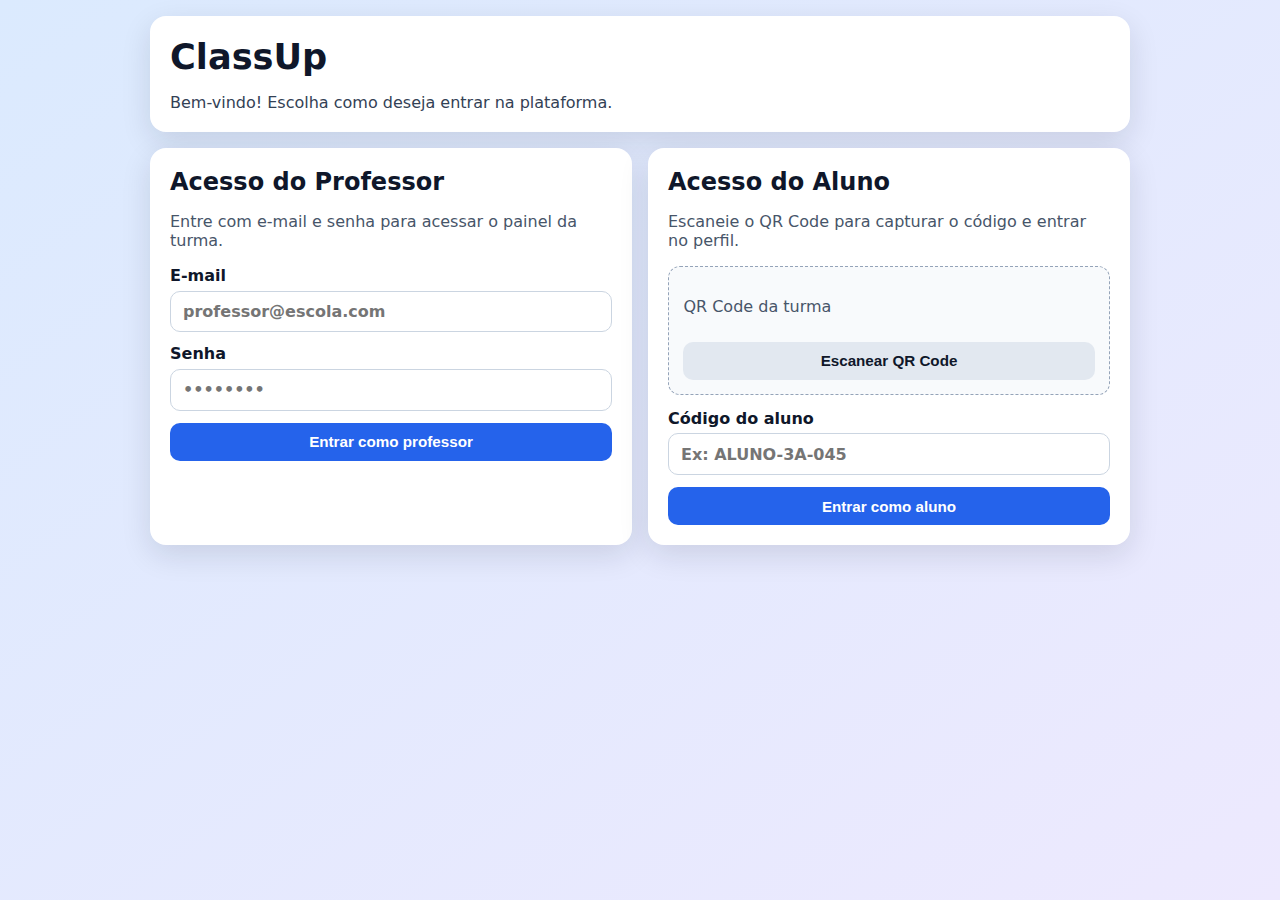
<file: index.html>
<!doctype html>
<html lang="pt-BR">
  <head>
    <meta charset="UTF-8" />
    <meta name="viewport" content="width=device-width, initial-scale=1.0" />
    <title>ClassUp | Acesso</title>
    <link rel="stylesheet" href="styles.css" />
  </head>
  <body>
    <main class="container">
      <section class="card hero">
        <h1>ClassUp</h1>
        <p>Bem-vindo! Escolha como deseja entrar na plataforma.</p>
      </section>

      <section class="access-grid">
        <article class="card access-card">
          <h2>Acesso do Professor</h2>
          <p>Entre com e-mail e senha para acessar o painel da turma.</p>
          <form id="teacherLoginForm" class="form">
            <label>
              E-mail
              <input id="teacherEmail" type="email" required placeholder="professor@escola.com" />
            </label>
            <label>
              Senha
              <input id="teacherPassword" type="password" required placeholder="••••••••" />
            </label>
            <button type="submit" class="primary">Entrar como professor</button>
          </form>
        </article>

        <article class="card access-card">
          <h2>Acesso do Aluno</h2>
          <p>Escaneie o QR Code para capturar o código e entrar no perfil.</p>
          <div class="qr-box" aria-label="Área de leitura de QR Code">
            <p>QR Code da turma</p>
            <button id="scanQrButton" class="secondary" type="button">Escanear QR Code</button>
          </div>
          <form id="studentCodeForm" class="form compact">
            <label>
              Código do aluno
              <input id="studentCode" type="text" required placeholder="Ex: ALUNO-3A-045" />
            </label>
            <button type="submit" class="primary">Entrar como aluno</button>
          </form>
        </article>
      </section>

      <section id="resultPanel" class="card result hidden" aria-live="polite">
        <h2 id="resultTitle"></h2>
        <p id="resultDescription"></p>
      </section>
    </main>

    <script src="script.js"></script>
  </body>
</html>
</file>
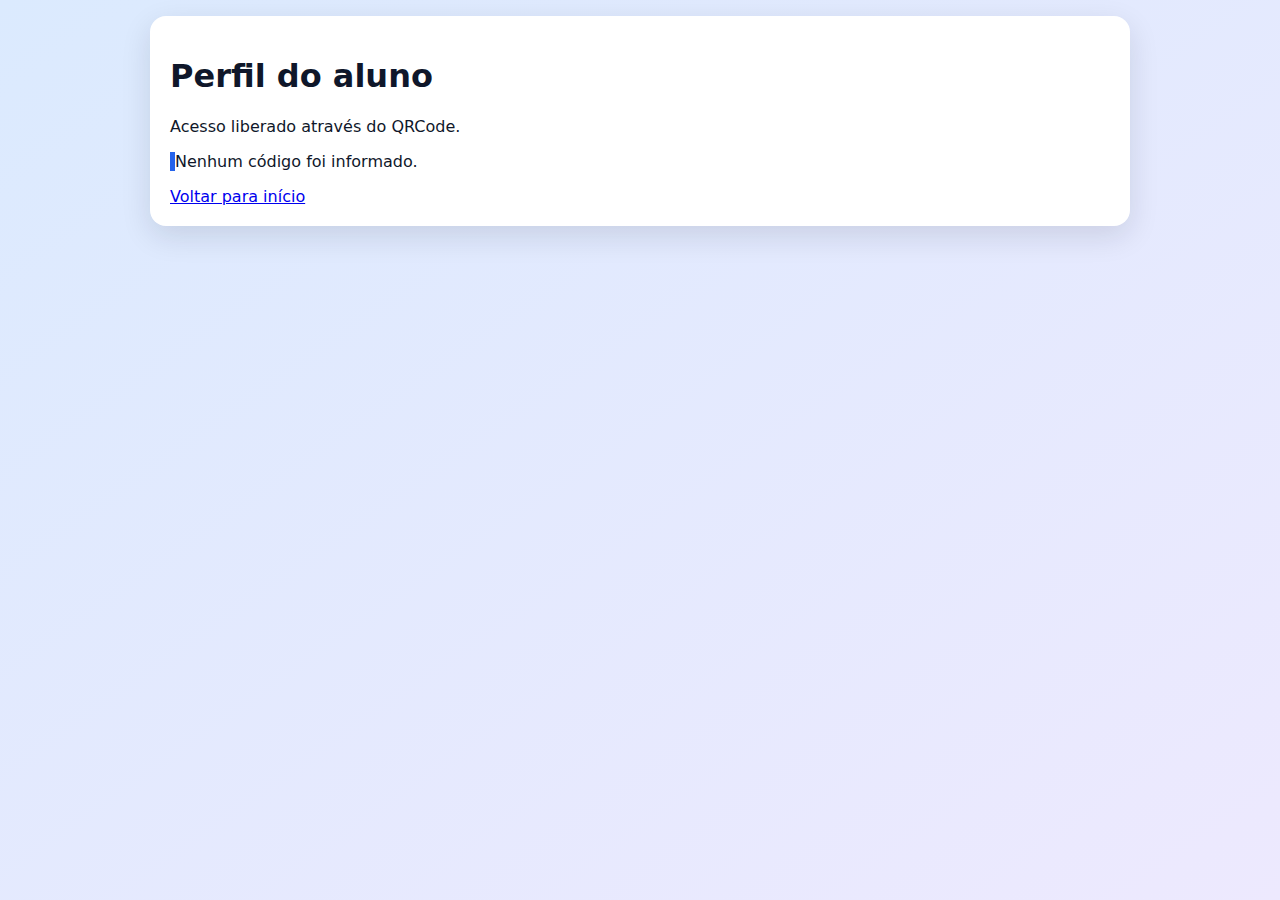
<file: aluno.html>
<!doctype html>
<html lang="pt-BR">
  <head>
    <meta charset="UTF-8" />
    <meta name="viewport" content="width=device-width, initial-scale=1.0" />
    <title>Perfil do aluno | ClassUp</title>
    <link rel="stylesheet" href="styles.css" />
  </head>
  <body>
    <main class="container">
      <section class="card">
        <h1>Perfil do aluno</h1>
        <p class="subtitle">Acesso liberado através do QRCode.</p>
        <p id="codigo" class="result"></p>
        <a class="btn btn-secondary" href="index.html">Voltar para início</a>
      </section>
    </main>

    <script>
      const params = new URLSearchParams(window.location.search);
      const codigo = params.get('codigo');
      document.getElementById('codigo').textContent = codigo
        ? `Código lido: ${codigo}`
        : 'Nenhum código foi informado.';
    </script>
  </body>
</html>
</file>
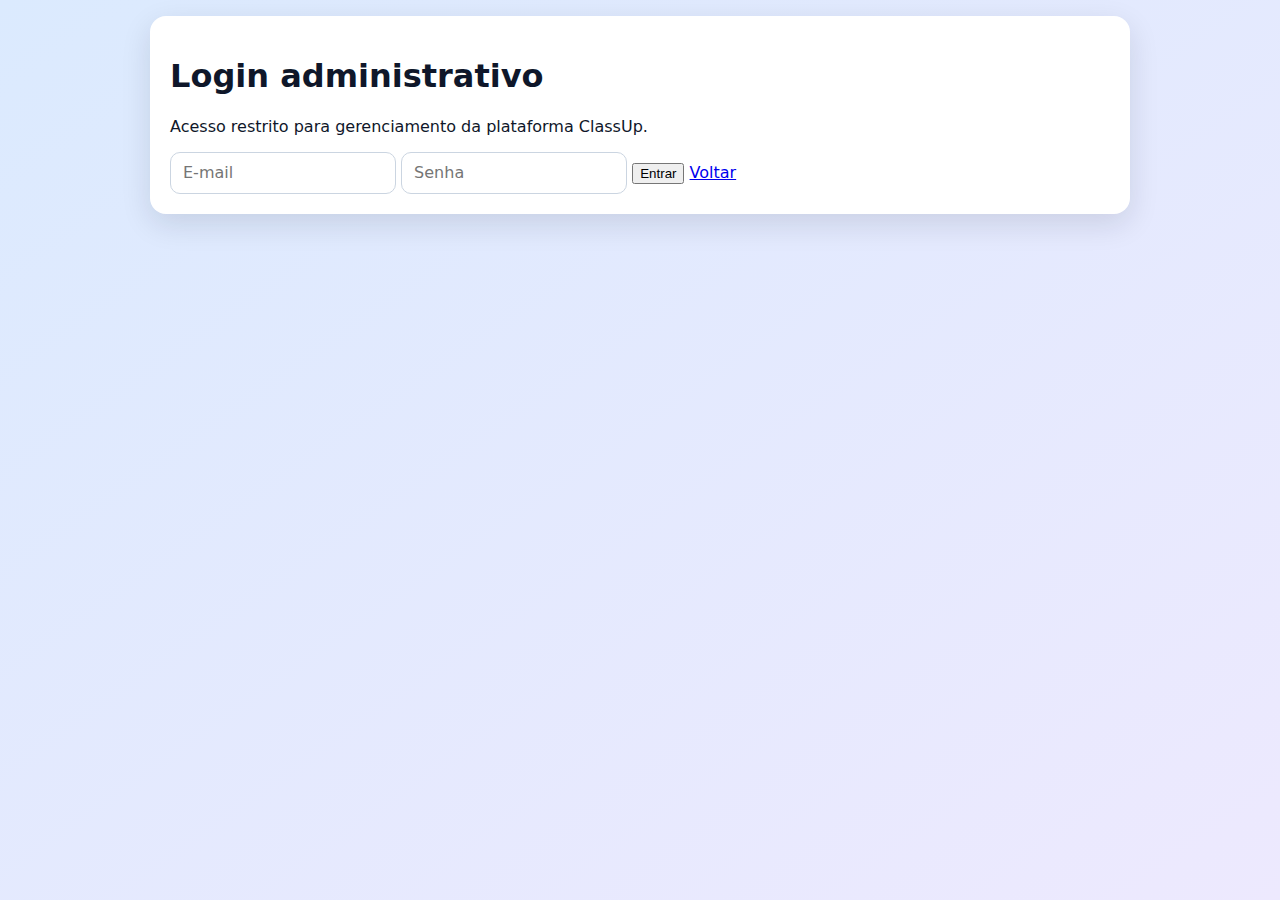
<file: login.html>
<!doctype html>
<html lang="pt-BR">
  <head>
    <meta charset="UTF-8" />
    <meta name="viewport" content="width=device-width, initial-scale=1.0" />
    <title>Login | ClassUp</title>
    <link rel="stylesheet" href="styles.css" />
  </head>
  <body>
    <main class="container">
      <section class="card">
        <h1>Login administrativo</h1>
        <p class="subtitle">Acesso restrito para gerenciamento da plataforma ClassUp.</p>
        <form class="actions" aria-label="Formulário de login">
          <input class="btn btn-secondary" type="email" placeholder="E-mail" required />
          <input class="btn btn-secondary" type="password" placeholder="Senha" required />
          <button class="btn btn-primary" type="submit">Entrar</button>
          <a class="btn btn-secondary" href="index.html">Voltar</a>
        </form>
      </section>
    </main>
  </body>
</html>
</file>
<file: styles.css>
:root {
  font-family: Inter, system-ui, -apple-system, Segoe UI, Roboto, sans-serif;
  color: #0f172a;
}

* {
  box-sizing: border-box;
}

body {
  margin: 0;
  min-height: 100vh;
  background: linear-gradient(145deg, #dbeafe, #ede9fe);
  padding: 1rem;
}

.container {
  width: min(980px, 100%);
  margin: 0 auto;
  display: grid;
  gap: 1rem;
}

.card {
  background: #ffffff;
  border-radius: 16px;
  padding: 1.25rem;
  box-shadow: 0 10px 30px rgba(15, 23, 42, 0.12);
}

.hero h1 {
  margin: 0;
  font-size: clamp(1.8rem, 3vw, 2.2rem);
}

.hero p {
  margin-bottom: 0;
  color: #334155;
}

.access-grid {
  display: grid;
  gap: 1rem;
  grid-template-columns: repeat(auto-fit, minmax(280px, 1fr));
}

.access-card h2 {
  margin-top: 0;
  margin-bottom: 0.4rem;
}

.access-card p {
  color: #475569;
}

.form {
  display: grid;
  gap: 0.75rem;
}

.form label {
  display: grid;
  gap: 0.35rem;
  font-weight: 600;
}

input {
  border: 1px solid #cbd5e1;
  border-radius: 10px;
  padding: 0.65rem 0.75rem;
  font: inherit;
}

input:focus {
  outline: 2px solid #60a5fa;
  border-color: #60a5fa;
}

.primary,
.secondary {
  border: 0;
  border-radius: 10px;
  padding: 0.65rem 0.9rem;
  font-size: 0.95rem;
  font-weight: 700;
  cursor: pointer;
}

.primary {
  background: #2563eb;
  color: #fff;
}

.primary:hover {
  background: #1d4ed8;
}

.secondary {
  background: #e2e8f0;
  color: #0f172a;
}

.secondary:hover {
  background: #cbd5e1;
}

.qr-box {
  border: 1px dashed #94a3b8;
  border-radius: 12px;
  padding: 0.9rem;
  display: grid;
  gap: 0.6rem;
  margin-bottom: 0.85rem;
  background: #f8fafc;
}

.compact {
  margin-top: 0.2rem;
}

.result {
  border-left: 5px solid #2563eb;
}

.result h2 {
  margin-top: 0;
  margin-bottom: 0.35rem;
}

.result p {
  margin: 0;
  color: #334155;
}

.hidden {
  display: none;
}
</file>
